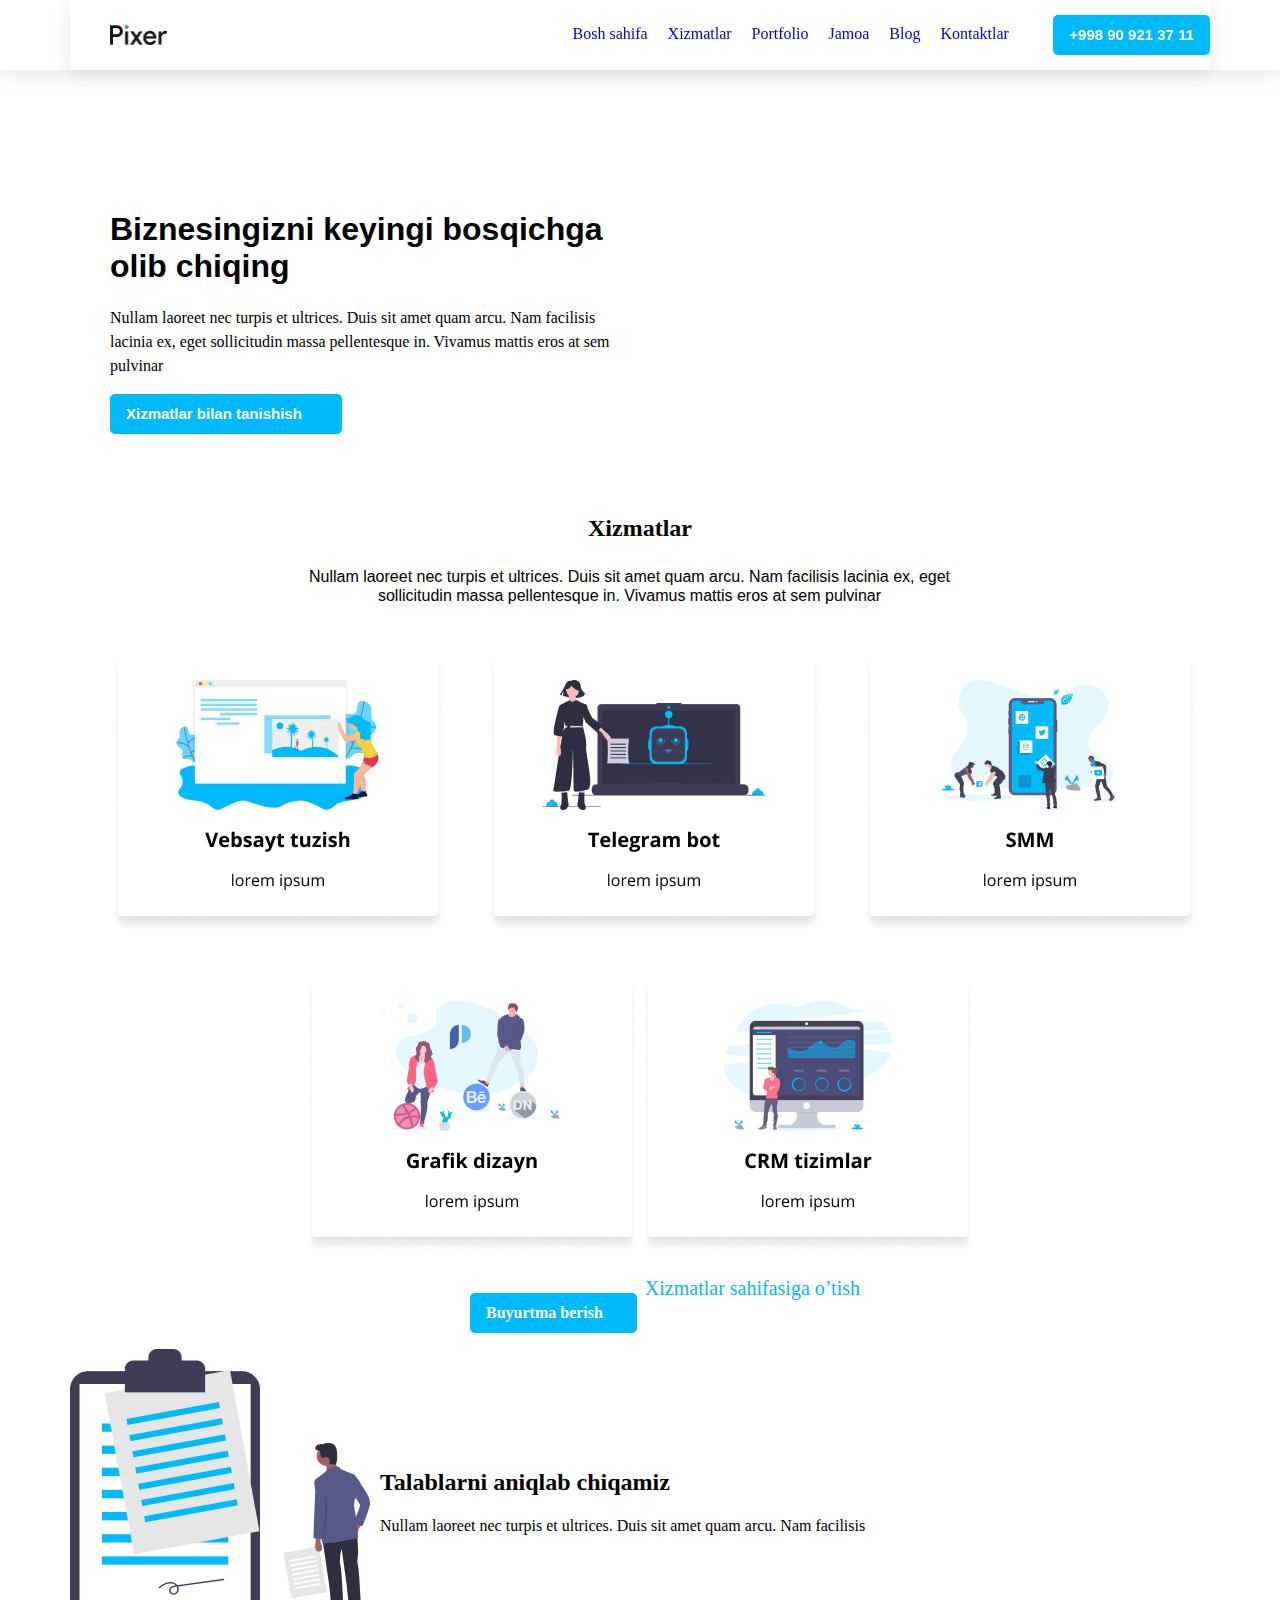
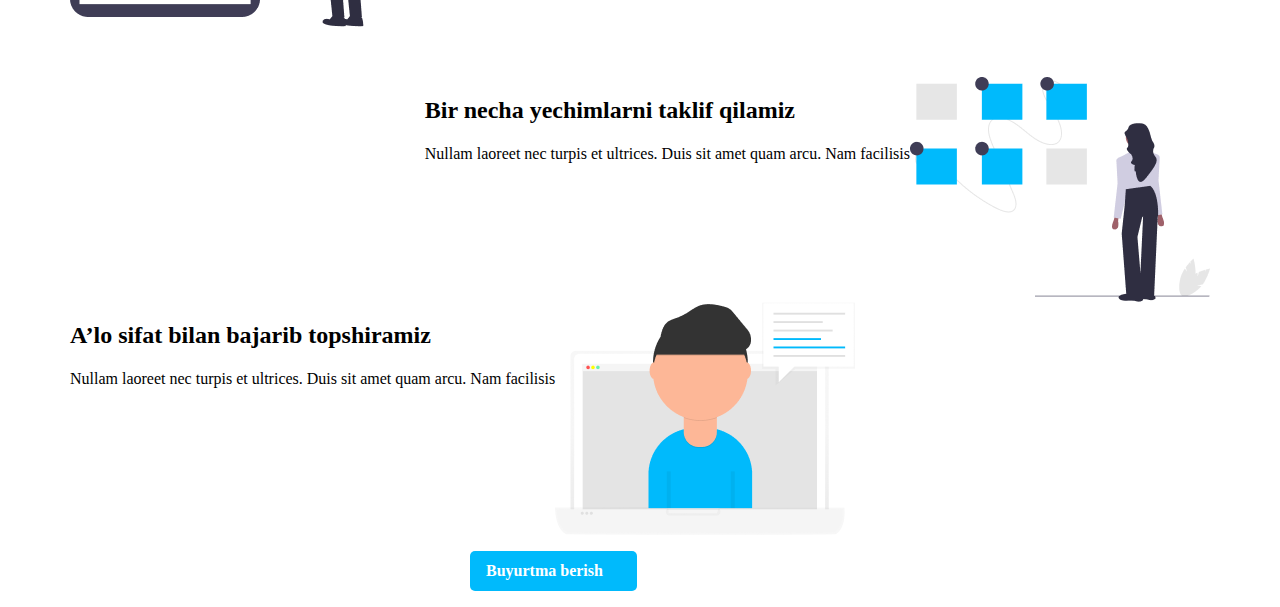
<file: BiznesPage_Html_css/Index.html>
<!DOCTYPE html>
<html lang="en">
<head>
    <meta charset="UTF-8">
    <meta http-equiv="X-UA-Compatible" content="IE=edge">
    <meta name="viewport" content="width=device-width, initial-scale=1.0">
    <title>Document</title>
    <link rel="stylesheet" href="./css/normalize.css">
     <link rel="stylesheet" href="./css/minifair.css">
</head>
<body>
    <nav class="navbar">
        <div class="container">
            <div class="nav-box">
            <div class="nav-list1">
            <img class="nav-img" src="./img/pixer-logo.png" alt=""> 
            </div>
            <div class="nav-list2">
              <ul class="navbar-list-ol">
              <li>
              <a class="href" href="#">Bosh sahifa</a>
              </li>
              <li>
              <a class="href" href="#">Xizmatlar</a>
              </li>
              <li>
              <a class="href" href="#">Portfolio</a>
              </li>
              <li>
               <a class="href" href="#">Jamoa</a>
              </li>
              <li>
               <a class="href" href="#">Blog</a>
              </li>
              <li>
               <a class="href" href="#">Kontaktlar</a>
              </li>
            </ul>
            </div>
            <div class="nav-list3">
               <h3>
                +998 90 921 37 11
               </h3>
            </div>
        </div>
    </nav>
  <header class="header">
      <div class="container">
          <div class="header-box">
              <div class="header-left">
                  <h1 class="headerh">
                    Biznesingizni keyingi bosqichga 
                    olib chiqing
                  </h1>
                  <p>
                    Nullam laoreet nec turpis et ultrices. Duis sit amet quam arcu. Nam facilisis lacinia ex, eget sollicitudin massa pellentesque in. Vivamus mattis eros at sem pulvinar
                  </p>
                  <h3 class="header-h3">
                    Xizmatlar bilan tanishish
                  </h3>
              </div>
              <div class="header-img">
                <iframe width="460" height="250" src="https://www.youtube.com/embed/-I6D4pbOfoU" title="YouTube video player" frameborder="0" allow="accelerometer; autoplay; clipboard-write; encrypted-media; gyroscope; picture-in-picture" allowfullscreen></iframe>
              </div>
              
          </div>
          
      </div>
  </header>
  <section>
      <div class="container">
          <div>
             <h3 class="section-h">
                Xizmatlar
             </h3>
             <p class="section-p">
                Nullam laoreet nec turpis et ultrices. Duis sit amet quam arcu. Nam facilisis lacinia ex, eget sollicitudin massa pellentesque in. Vivamus mattis eros at sem pulvinar
             </p>
          </div>
          <div class="container-box">
              <div>
              <img src="./img/service.png" alt="">
              </div>
              <div>
               <img src="./img/service (1).png" alt="">
              </div>
              <div>
                  <img src="./img/service (2).png" alt="">
              </div>
          </div>
          <div class="container-box2">
              <div>
              <img src="./img/service (4).png" alt="">
              </div>
              <div>
               <img src="./img/service (5).png" alt="">
              </div>
          </div>
          <div class="container-box3">
              <div>
               <h3 class="h33">
                Buyurtma berish
               </h3>
              </div>
              <div>
                  <a class="href-1" href="#">
                    Xizmatlar sahifasiga o’tish
                  </a>
              </div>
          </div>
      </div>
  </section>
  <section>
      <div class="container">
          <div class="section-item1">
           <img src="./img/step-illlustration.png" alt="">
           <div class="lolo">
               <h2>Talablarni aniqlab chiqamiz</h2>
               <p>
                Nullam laoreet nec turpis et ultrices. Duis sit amet quam arcu. Nam facilisis
                   
               </p>
           </div>
          </div>
          <div class="section-item2">
            <div>
                <h2>
                    Bir necha yechimlarni taklif qilamiz
                </h2>
                <p>
                    Nullam laoreet nec turpis et ultrices. Duis sit amet quam arcu. Nam facilisis
                </p>
            </div>
            <img src="./img/step-illlustration(21).png" alt="">
          </div>
         
          
          <div class="section-item5">
         <div>
             <h2>
                A’lo sifat bilan bajarib topshiramiz
             </h2>
             <p>
                Nullam laoreet nec turpis et ultrices. Duis sit amet quam arcu. Nam facilisis
             </p>
         </div>
         <img src="./img/step-illustration(2).png" alt="">
          </div>
          <div class="button">
            <h3 class="h33">
                Buyurtma berish
               </h3>
          </div>
          
      </div>
  </section>
   
</body>
</html>
</file>
<file: BiznesPage_Html_css/css/minifair.css>
*{-webkit-box-sizing:border-box;box-sizing:border-box}li,ul{list-style:none;text-decoration:none}a{text-decoration:none}.visually-hidden{position:absolute;width:1px;height:1px;margin:-1;padding:0;overflow:hidden;opacity:0;clip:rect(0 0 0 0)}.container{width:1140px;margin:0 auto}@font-face{font-family:-apple-system,BlinkMacSystemFont,'Segoe UI',Roboto,Oxygen,Ubuntu,Cantarell,'Open Sans','Helvetica Neue',sans-serif;src:url('/fonts/static/OpenSans/OpenSans-Bold.ttf')}.navbar{position:sticky;background:#fff;-webkit-box-shadow:0 4px 20px rgba(0,0,0,.1);box-shadow:0 4px 20px rgba(0,0,0,.1);width:100%;height:70px;top:0;left:20px}.nav-box{display:-webkit-box;display:-ms-flexbox;display:flex;-webkit-box-pack:justify;-ms-flex-pack:justify;justify-content:space-between;background:#fff;-webkit-box-shadow:0 4px 20px rgba(0,0,0,.1);box-shadow:0 4px 20px rgba(0,0,0,.1)}.nav-img{width:58.11px;margin-top:25px;margin-left:40px}.nav-list2 ul{display:-webkit-box;display:-ms-flexbox;display:flex;margin-left:300px;margin-top:25px}.nav-list2 li{margin-left:20px}.href:hover{color:#01f;background-color:#0ff;font-family:sans-serif}.href:active{color:red;background-color:#08f71c}.nav-list3 h3{font-family:-apple-system,BlinkMacSystemFont,'Segoe UI',Roboto,Oxygen,Ubuntu,Cantarell,'Open Sans','Helvetica Neue',sans-serif;color:#fff;-webkit-box-orient:horizontal;-webkit-box-direction:normal;-ms-flex-direction:row;flex-direction:row;padding:8px 16px;font-family:'Open Sans',sans-serif;font-weight:700;font-size:15px;line-height:24px;background:#00bafc;border-radius:5px}.header-left{-webkit-box-align:center;-ms-flex-align:center;align-items:center;width:50%;font-family:-apple-system,BlinkMacSystemFont,'Segoe UI',Roboto,Oxygen,Ubuntu,Cantarell,'Open Sans','Helvetica Neue',sans-serif}.header-left p{font-family:'Open Sans';font-style:normal;font-weight:400;font-size:16px;line-height:24px}.header-box{margin-top:80px;display:-webkit-box;display:-ms-flexbox;display:flex;-webkit-box-pack:justify;-ms-flex-pack:justify;justify-content:space-between;padding:40px;background:#fff}.header-h3{font-family:-apple-system,BlinkMacSystemFont,'Segoe UI',Roboto,Oxygen,Ubuntu,Cantarell,'Open Sans','Helvetica Neue',sans-serif;color:#fff;-webkit-box-orient:horizontal;-webkit-box-direction:normal;-ms-flex-direction:row;flex-direction:row;padding:8px 16px;font-family:'Open Sans',sans-serif;font-weight:700;font-size:15px;line-height:24px;background:#00bafc;border-radius:5px;width:232px;height:40px}.imgg{position:absolute;width:150px;height:105.76px;background:url(image.png);opacity:.9}.section-h{idth:117px;height:31px;left:591.5px;top:56px;font-family:'Open Sans';font-style:normal;font-weight:700;font-size:24px;line-height:130%;text-align:center;color:#000}.section-p{margin-left:200px;text-align:center;font-family:-apple-system,BlinkMacSystemFont,'Segoe UI',Roboto,Oxygen,Ubuntu,Cantarell,'Open Sans','Helvetica Neue',sans-serif;width:719px;height:48px;left:290.5px;top:103px}.container-box{display:-webkit-box;display:-ms-flexbox;display:flex;margin-left:70px}.container-box{margin:20px}.container-box img{margin:20px}.container-box2{display:-webkit-box;display:-ms-flexbox;display:flex;-webkit-box-pack:center;-ms-flex-pack:center;justify-content:center}.container-box3{margin-top:20px;display:-webkit-box;display:-ms-flexbox;display:flex;-webkit-box-pack:justify;-ms-flex-pack:justify;justify-content:space-between}.h33{margin-left:400px;font-family:'Open Sans';font-style:normal;font-weight:700;font-size:16px;line-height:24px;color:#fff;display:-webkit-box;display:-ms-flexbox;display:flex;-webkit-box-orient:horizontal;-webkit-box-direction:normal;-ms-flex-direction:row;flex-direction:row;-webkit-box-align:center;-ms-flex-align:center;align-items:center;padding:8px 16px;width:167px;height:40px;left:0;top:24px;background:#00bafc;border-radius:5px}.href-1{font-size:20px;margin-right:350px;color:#00bafc}.section-item1{display:-webkit-box;display:-ms-flexbox;display:flex}.lolo{margin-top:100px;margin-left:10px}.section-item2{margin-top:50px;display:-webkit-box;display:-ms-flexbox;display:flex;-webkit-box-pack:right;-ms-flex-pack:right;justify-content:right}.section-item3{margin-top:100px;display:-webkit-box;display:-ms-flexbox;display:flex}.pppp{margin-top:100px}.section-item4{display:-webkit-box;display:-ms-flexbox;display:flex}.section-item5{display:-webkit-box;display:-ms-flexbox;display:flex}.blue-btn{text-align:center;display:inline-block;color:#fff;background-color:#00bafc;padding:8px 16px;border-radius:5px;border:none;font-weight:700;-webkit-transition:background-color .5s;-o-transition:background-color .5s;transition:background-color .5s}.blue-btn:hover{background-color:#006f97}
</file>
